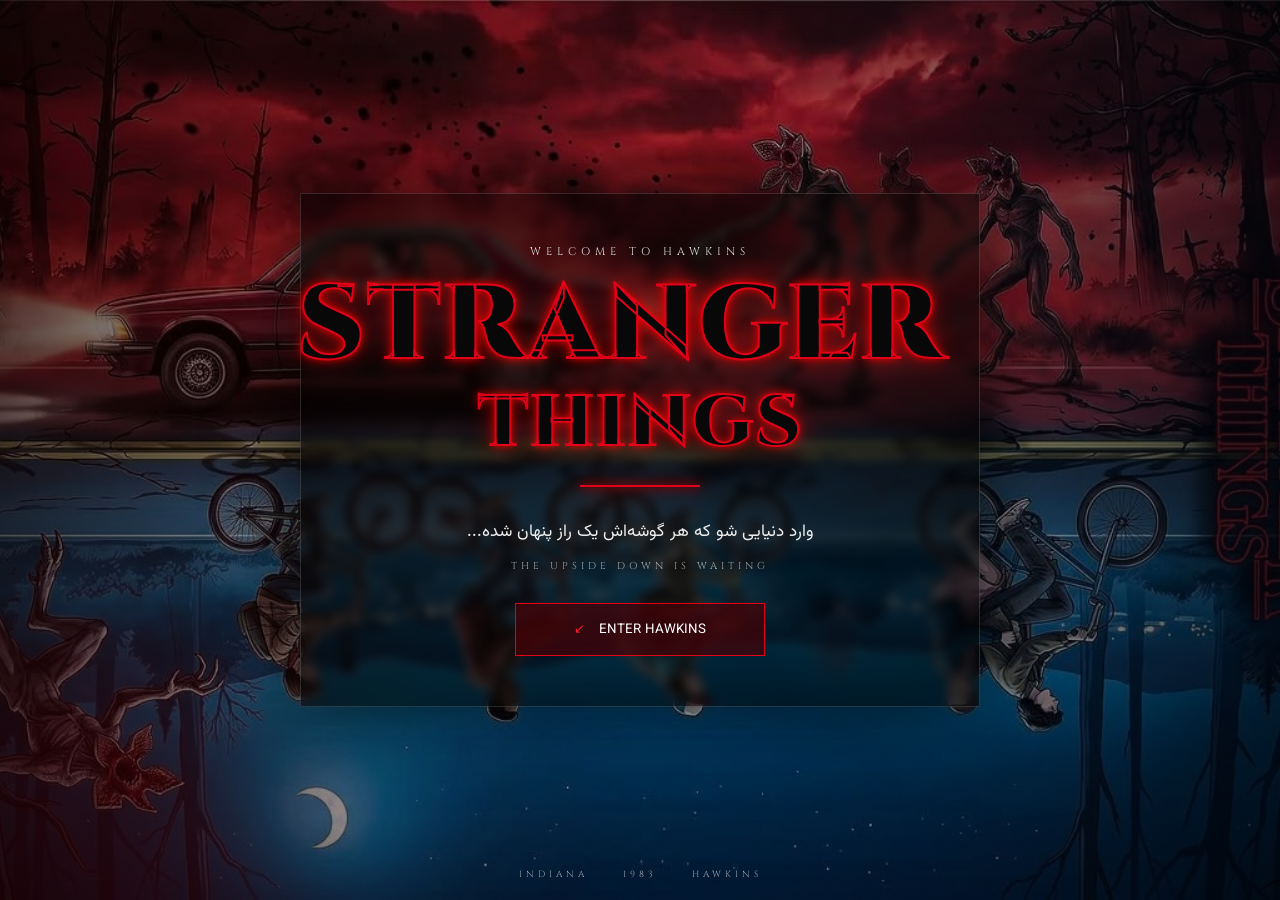
<file: index.html>
<!DOCTYPE html>
<html lang="fa" dir="rtl">

<head>

    <meta charset="UTF-8">

    <meta name="viewport" content="width=device-width, initial-scale=1.0">

    <title>Stranger Things</title>

    <link rel="stylesheet" href="style.css">

    <link rel="preconnect" href="https://fonts.googleapis.com">

    <link rel="preconnect" href="https://fonts.gstatic.com" crossorigin>

    <link href="https://fonts.googleapis.com/css2?family=Cinzel:wght@600;700;900&family=Vazirmatn:wght@400;500;700;800&display=swap" rel="stylesheet">

</head>


<body>

<div class="home-page">
    <div class="dark-overlay"></div>
    <div class="red-glow"></div>
    <div class="home-content">
        <div class="small-text">
            WELCOME TO HAWKINS
        </div>


        <h1 class="stranger-logo">
            STRANGER
            <br>
            <span>THINGS</span>
        </h1>
        <div class="red-line"></div>
        <p class="home-description">

            وارد دنیایی شو که هر گوشه‌اش
            یک راز پنهان شده...

        </p>


        <p class="upside-text">

            THE UPSIDE DOWN IS WAITING

        </p>


        <button
            class="enter-button"
            onclick="enterSite()"
        >

            ENTER HAWKINS

            <span>↙</span>

        </button>

    </div>


    <div class="bottom-info">

        <span>HAWKINS</span>

        <span>1983</span>

        <span>INDIANA</span>

    </div>

</div>


<script>

function enterSite() {

    window.location.href = "characters.html";

}

</script>


</body>

</html>
</file>
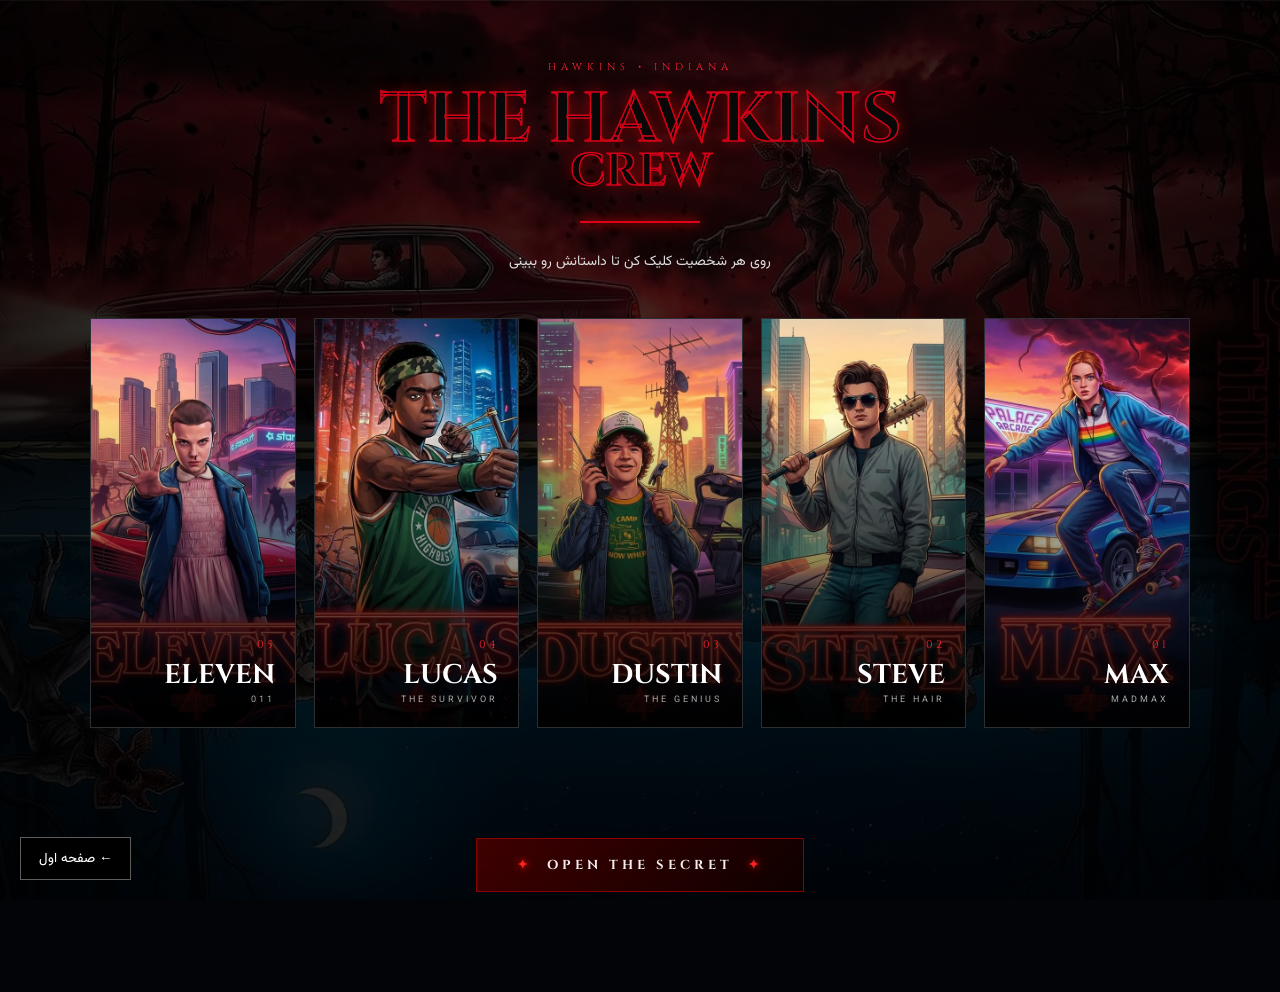
<file: characters.html>
<!DOCTYPE html>
<html lang="fa" dir="rtl">

<head>

    <meta charset="UTF-8">

    <meta name="viewport" content="width=device-width, initial-scale=1.0">

    <title>Hawkins Characters</title>

    <link rel="stylesheet" href="style.css">

    <link rel="preconnect" href="https://fonts.googleapis.com">

    <link rel="preconnect" href="https://fonts.gstatic.com" crossorigin>

    <link href="https://fonts.googleapis.com/css2?family=Cinzel:wght@600;700;900&family=Vazirmatn:wght@400;500;700;800&display=swap" rel="stylesheet">

</head>


<body>

<div class="characters-page">

    <div class="page-dark"></div>


    <!-- عنوان -->

    <header class="characters-header">

        <div class="mini-title">
            HAWKINS • INDIANA
        </div>

        <h1>
            THE HAWKINS
            <span>CREW</span>
        </h1>

        <div class="red-line"></div>

        <p>
            روی هر شخصیت کلیک کن تا داستانش رو ببینی
        </p>

    </header>


    <!-- کارت شخصیت‌ها -->

    <main class="characters-grid">


        <!-- MAX -->

        <div
            class="character-card"
            onclick="openCharacter('max')"
        >

            <div class="character-image">

                <img
                    src="img/max.jpg"
                    alt="Max"
                >

            </div>

            <div class="character-info">

                <div class="character-number">
                    01
                </div>

                <h2>
                    MAX
                </h2>

                <p>
                    MADMAX
                </p>

            </div>

        </div>



        <!-- STEVE -->

        <div
            class="character-card"
            onclick="openCharacter('steve')"
        >

            <div class="character-image">

                <img
                    src="img/steve.jpg"
                    alt="Steve"
                >

            </div>

            <div class="character-info">

                <div class="character-number">
                    02
                </div>

                <h2>
                    STEVE
                </h2>

                <p>
                    THE HAIR
                </p>

            </div>

        </div>



        <!-- DUSTIN -->

        <div
            class="character-card"
            onclick="openCharacter('dustin')"
        >

            <div class="character-image">

                <img
                    src="img/dustin.jpg"
                    alt="Dustin"
                >

            </div>

            <div class="character-info">

                <div class="character-number">
                    03
                </div>

                <h2>
                    DUSTIN
                </h2>

                <p>
                    THE GENIUS
                </p>

            </div>

        </div>



        <!-- LUCAS -->

        <div
            class="character-card"
            onclick="openCharacter('lucas')"
        >

            <div class="character-image">

                <img
                    src="img/lucas.jpg"
                    alt="Lucas"
                >

            </div>

            <div class="character-info">

                <div class="character-number">
                    04
                </div>

                <h2>
                    LUCAS
                </h2>

                <p>
                    THE SURVIVOR
                </p>

            </div>

        </div>



        <!-- ELEVEN -->

        <div
            class="character-card"
            onclick="openCharacter('eleven')"
        >

            <div class="character-image">

                <img
                    src="img/eleven.jpg"
                    alt="Eleven"
                >

            </div>

            <div class="character-info">

                <div class="character-number">
                    05
                </div>

                <h2>
                    ELEVEN
                </h2>

                <p>
                    011
                </p>

            </div>

        </div>


    </main>


    <!-- پنجره اطلاعات -->

    <div
        id="characterModal"
        class="character-modal"
    >

        <div class="modal-box">

            <button
                class="close-button"
                onclick="closeCharacter()"
            >
                ×
            </button>


            <div
                id="modalImage"
                class="modal-image"
            >
            </div>


            <div class="modal-content">

                <div
                    id="modalNumber"
                    class="modal-number"
                >
                </div>


                <h2 id="modalName">
                </h2>


                <div class="modal-line"></div>


                <h3 id="modalNickname">
                </h3>


                <p id="modalDescription">
                </p>


                <div class="modal-footer">

                    HAWKINS • INDIANA

                </div>

            </div>

        </div>

    </div>



<div class="page-buttons">
<div class="page-buttons">

    <button
        class="secret-button"
        onclick="goMessage()"
    >
        <span class="secret-icon">✦</span>
        OPEN THE SECRET
        <span class="secret-icon">✦</span>
    </button>


    <button
        class="home-button"
        onclick="goHome()"
    >
        ← صفحه اول
    </button>

</div>



    <button
        class="home-button"
        onclick="goHome()"
    >
        ← صفحه اول
    </button>

</div>



</div>


<script>


const characters = {

    max: {

        name: "MAX MAYFIELD",

        number: "01",

        nickname: "MADMAX",

        image: "img/max.jpg",

        description:
        "مکس میفیلد، دختری مستقل و سرسخت است که به هاوکینز می‌آید و به گروه دوستان نزدیک می‌شود. علاقه‌ی زیادش به اسکیت و بازی‌های آرکید باعث می‌شود لقب MADMAX را برای خودش داشته باشد. مکس در طول داستان با اتفاقات عجیب هاوکینز روبه‌رو می‌شود و بارها شجاعت و وفاداری خودش را نشان می‌دهد."

    },


    steve: {

        name: "STEVE HARRINGTON",

        number: "02",

        nickname: "THE HAIR",

        image: "img/steve.jpg",

        description:
        "استیو هرینگتون در ابتدا بیشتر به عنوان یکی از بچه‌های محبوب دبیرستان شناخته می‌شود، اما اتفاقات هاوکینز مسیر زندگی او را تغییر می‌دهد. استیو کم‌کم به یکی از محافظان گروه تبدیل می‌شود و بارها برای دوستانش مقابل خطرات دنیای وارونه می‌ایستد. رابطه‌ی دوستانه‌اش با داستین یکی از بخش‌های محبوب داستان است."

    },


    dustin: {

        name: "DUSTIN HENDERSON",

        number: "03",

        nickname: "THE GENIUS",

        image: "img/dustin.jpg",

        description:
        "داستین هندرسون یکی از باهوش‌ترین و بامزه‌ترین اعضای گروه است. علاقه‌ی زیاد او به علم، فناوری و Dungeons & Dragons باعث می‌شود در بسیاری از اتفاقات نقش مهمی داشته باشد. داستین معمولاً با استفاده از منطق و دانشش به دوستانش کمک می‌کند و دوستی نزدیکش با استیو به یکی از رابطه‌های دوست‌داشتنی سریال تبدیل می‌شود."

    },


    lucas: {

        name: "LUCAS SINCLAIR",

        number: "04",

        nickname: "THE SURVIVOR",

        image: "img/lucas.jpg",

        description:
        "لوکاس سینکلر یکی از اعضای اصلی گروه دوستان هاوکینز است. او شخصیتی منطقی، شجاع و عمل‌گرا دارد و معمولاً در موقعیت‌های خطرناک سعی می‌کند تصمیم‌های حساب‌شده بگیرد. لوکاس در طول داستان بارها برای دوستانش ایستادگی می‌کند و بخش مهمی از گروه هاوکینز باقی می‌ماند."

    },


    eleven: {

        name: "ELEVEN",

        number: "011",

        nickname: "THE GIRL WITH POWERS",

        image: "img/eleven.jpg",

        description:
        "الون دختری با گذشته‌ای مرموز و توانایی‌های ذهنی قدرتمند است. او پس از فرار از آزمایشگاه وارد دنیای مایک، داستین و لوکاس می‌شود و زندگی‌اش با اتفاقات عجیب هاوکینز گره می‌خورد. الون برای محافظت از دوستانش بارها با موجودات و تهدیدهای دنیای وارونه روبه‌رو می‌شود."

    }

};



function openCharacter(character) {

    const data = characters[character];


    document.getElementById("modalName").innerText =
        data.name;


    document.getElementById("modalNumber").innerText =
        data.number;


    document.getElementById("modalNickname").innerText =
        data.nickname;


    document.getElementById("modalDescription").innerText =
        data.description;


    document.getElementById("modalImage").style.backgroundImage =
        `url('${data.image}')`;


    document.getElementById("characterModal").classList.add("active");


    document.body.style.overflow = "hidden";

}



function closeCharacter() {

    document
        .getElementById("characterModal")
        .classList.remove("active");


    document.body.style.overflow = "auto";

}



function goHome() {

    window.location.href = "index.html";

}


function goMessage() {

    window.location.href = "message.html";

}



document
    .getElementById("characterModal")
    .addEventListener("click", function(event) {

        if (event.target === this) {

            closeCharacter();

        }

    });


</script>


</body>

</html>
</file>
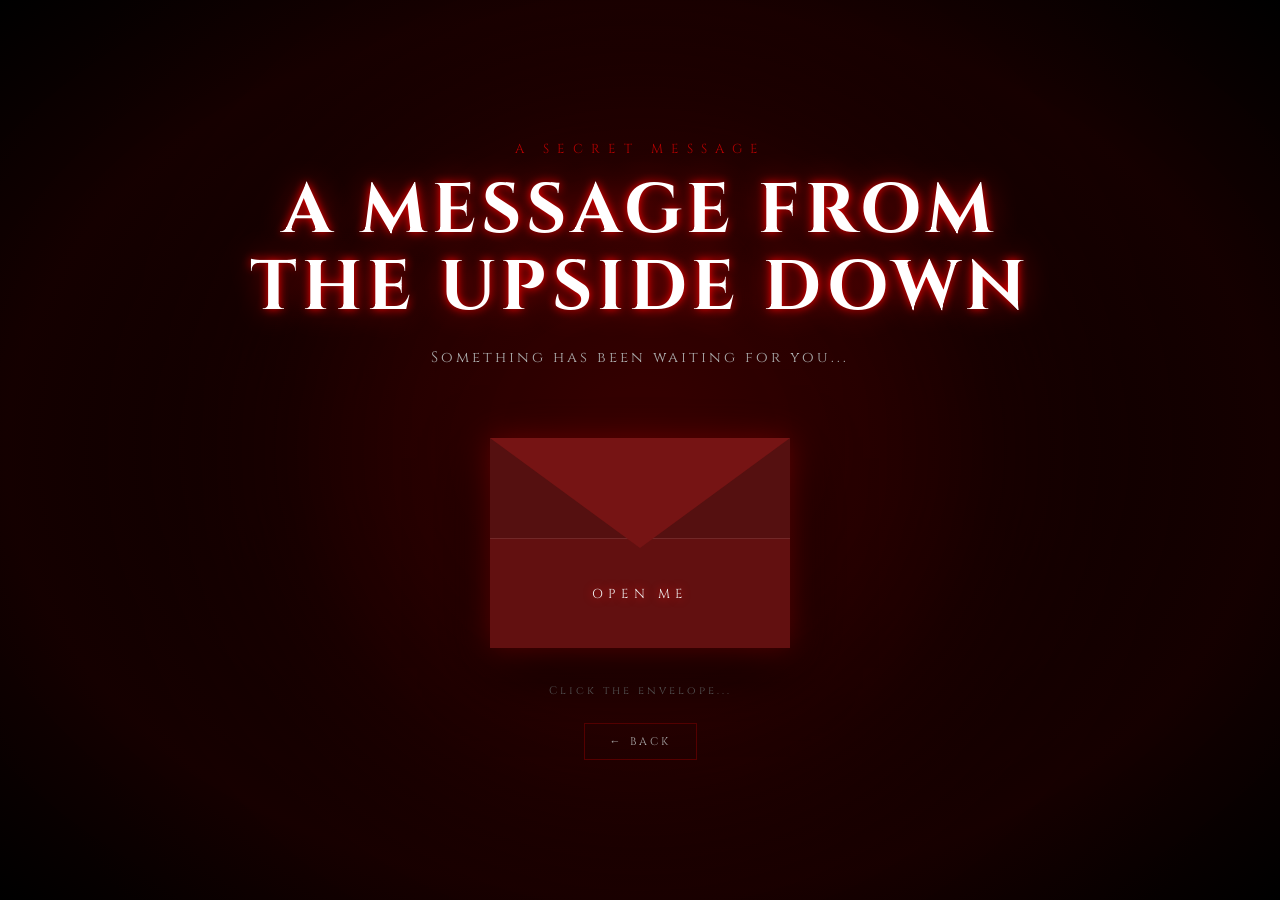
<file: message.html>
<!DOCTYPE html>
<html lang="en">
<head>
    <meta charset="UTF-8">
    <meta name="viewport" content="width=device-width, initial-scale=1.0">

    <title>A Message From The Upside Down</title>

    <link rel="stylesheet" href="style.css">

    <link href="https://fonts.googleapis.com/css2?family=Cinzel:wght@400;600;700&display=swap" rel="stylesheet">
</head>

<body class="message-page">

    <div class="fog"></div>

    <div class="message-container">

        <p class="small-title">A SECRET MESSAGE</p>

        <h1>A MESSAGE FROM<br>THE UPSIDE DOWN</h1>

        <p class="subtitle">
            Something has been waiting for you...
        </p>

        <div class="envelope-wrapper" onclick="openLetter()">

            <div class="envelope">

                <div class="letter">

                    <h2>To You</h2>

                    <p>
                        Happy Girl's day to the sweetest Girl
                        may you always smile , dream big and never forget how special you are 
                    </p>
                    <p class="final-line">
                        i love you my best koala 
                    </p>

                </div>

                <div class="flap"></div>

                <div class="envelope-front">
                    <span>OPEN ME</span>
                </div>

            </div>

        </div>

        <p class="click-text">
            Click the envelope...
        </p>

        <a href="characters.html" class="back-button">
            ← BACK
        </a>

    </div>


    <script>

        function openLetter() {

            const envelope = document.querySelector(".envelope");

            envelope.classList.toggle("open");

        }

    </script>

</body>
</html>
</file>
<file: style.css>
* {

    margin: 0;
    padding: 0;

    box-sizing: border-box;

}


html {

    scroll-behavior: smooth;

}


body {

    background: #020407;

    color: white;

    font-family: "Vazirmatn", sans-serif;

}


/* ========================================= */
/* صفحه اول */
/* ========================================= */

.home-page {

    min-height: 100vh;
    min-height: 100svh;

    position: relative;

    display: flex;

    align-items: center;

    justify-content: center;

    overflow: hidden;

    background-image:

        url("img/background.jpg");

    background-size: cover;

    background-position: center;

}


.dark-overlay {

    position: absolute;

    inset: 0;

    background:

        linear-gradient(
            90deg,
            rgba(90,0,0,0.25),
            rgba(0,0,0,0.05),
            rgba(0,20,60,0.3)
        );

}


.home-page::after {

    content: "";

    position: absolute;

    inset: 0;

    background:

        radial-gradient(
            circle,
            transparent 20%,
            rgba(0,0,0,0.7) 100%
        );

}


.red-glow {

    position: absolute;

    width: 500px;

    height: 500px;

    left: -220px;

    bottom: -250px;

    background:

        rgba(190,0,15,0.35);

    border-radius: 50%;

    filter: blur(100px);

}


.home-content {

    position: relative;

    z-index: 5;

    width: min(680px, 90%);

    padding: 50px 35px;

    text-align: center;

    background:

        rgba(0,0,0,0.62);

    border:

        1px solid rgba(255,255,255,0.14);

    backdrop-filter: blur(5px);

    box-shadow:

        0 0 70px rgba(0,0,0,0.8);

}


.small-text {

    font-family: "Cinzel", serif;

    font-size: 11px;

    letter-spacing: 5px;

    color: #ddd;

    margin-bottom: 25px;

}


.stranger-logo {

    font-family: "Cinzel", serif;

    font-weight: 900;

    font-size: clamp(55px, 11vw, 105px);

    line-height: 0.82;

    letter-spacing: 2px;

    color: #080808;

    -webkit-text-stroke: 2px #e00018;

    text-shadow:

        0 0 8px red,

        0 0 25px rgba(255,0,0,0.65);

}


.stranger-logo span {

    font-size: 0.68em;

}


.red-line {

    width: 120px;

    height: 2px;

    margin: 28px auto;

    background: #e00018;

    box-shadow:

        0 0 10px red,

        0 0 25px red;

}


.home-description {

    font-size: 17px;

    line-height: 2;

    color: #eee;

}


.upside-text {

    margin-top: 10px;

    font-family: "Cinzel", serif;

    font-size: 10px;

    letter-spacing: 4px;

    opacity: .6;

}


.enter-button {

    margin-top: 30px;

    padding: 15px 30px;

    min-width: 250px;

    background:

        rgba(70,0,5,0.7);

    color: white;

    border:

        1px solid #e00018;

    font-family: "Vazirmatn", sans-serif;

    cursor: pointer;

    transition: .3s;

}


.enter-button span {

    color: #ff1b2e;

    margin-right: 10px;

}


.enter-button:hover {

    transform: translateY(-4px);

    background:

        rgba(150,0,10,.75);

    box-shadow:

        0 0 30px rgba(255,0,0,.5);

}


.bottom-info {

    position: absolute;

    bottom: 20px;

    left: 50%;

    transform: translateX(-50%);

    z-index: 10;

    display: flex;

    gap: 35px;

    font-family: "Cinzel", serif;

    font-size: 9px;

    letter-spacing: 4px;

    opacity: .6;

}


/* ========================================= */
/* صفحه شخصیت‌ها */
/* ========================================= */

.characters-page {

    min-height: 100vh;

    position: relative;

    overflow-x: hidden;

    padding: 60px 20px 100px;

    background-image:

        linear-gradient(
            rgba(0,0,0,.65),
            rgba(0,0,0,.8)
        ),

        url("img/background.jpg");

    background-size: cover;

    background-position: center;

    background-attachment: fixed;

}


.page-dark {

    position: fixed;

    inset: 0;

    pointer-events: none;

    background:

        radial-gradient(
            circle at center,
            transparent,
            rgba(0,0,0,.65)
        );

}


.characters-header {

    position: relative;

    z-index: 2;

    text-align: center;

    margin-bottom: 45px;

}


.mini-title {

    font-family: "Cinzel", serif;

    font-size: 10px;

    letter-spacing: 5px;

    color: #ff2437;

    margin-bottom: 15px;

}


.characters-header h1 {

    font-family: "Cinzel", serif;

    font-size: clamp(38px, 7vw, 70px);

    line-height: .9;

    color: #080808;

    -webkit-text-stroke: 1.5px #d80018;

    text-shadow:

        0 0 15px rgba(255,0,0,.5);

}


.characters-header h1 span {

    display: block;

    font-size: .65em;

}


.characters-header p {

    font-size: 14px;

    color: #ddd;

}


/* ========================================= */
/* کارت‌ها */
/* ========================================= */

.characters-grid {

    position: relative;

    z-index: 2;

    width: min(1100px, 100%);

    margin: auto;

    display: grid;

    grid-template-columns:

        repeat(5, 1fr);

    gap: 18px;

}


.character-card {

    position: relative;

    height: 410px;

    background: #08090c;

    border: 1px solid rgba(255,255,255,.15);

    cursor: pointer;

    overflow: hidden;

    transition: .35s;

}


.character-card:hover {

    transform:

        translateY(-12px)

        scale(1.02);

    border-color: #e00018;

    box-shadow:

        0 0 30px rgba(220,0,20,.4);

}


.character-image {

    position: absolute;

    inset: 0;

}


.character-image img {

    width: 100%;

    height: 100%;

    object-fit: cover;

    transition: .5s;

}


.character-card:hover img {

    transform: scale(1.08);

}


.character-image::after {

    content: "";

    position: absolute;

    inset: 0;

    background:

        linear-gradient(
            transparent 25%,
            rgba(0,0,0,.95) 100%
        );

}


.character-info {

    position: absolute;

    z-index: 3;

    bottom: 0;

    left: 0;

    right: 0;

    padding: 20px;

}


.character-number {

    font-family: "Cinzel", serif;

    color: #ff2639;

    font-size: 11px;

    letter-spacing: 3px;

}


.character-info h2 {

    font-family: "Cinzel", serif;

    font-size: 27px;

    margin-top: 5px;

}


.character-info p {

    font-size: 9px;

    letter-spacing: 3px;

    color: #aaa;

}


/* ========================================= */
/* پنجره شخصیت */
/* ========================================= */

.character-modal {

    position: fixed;

    z-index: 100;

    inset: 0;

    display: flex;

    align-items: center;

    justify-content: center;

    padding: 20px;

    background:

        rgba(0,0,0,.82);

    backdrop-filter: blur(10px);

    opacity: 0;

    visibility: hidden;

    transition: .3s;

}


.character-modal.active {

    opacity: 1;

    visibility: visible;

}


.modal-box {

    width: min(850px, 95vw);

    max-height: 90vh;

    overflow: auto;

    display: grid;

    grid-template-columns: 38% 62%;

    background: #090b10;

    border: 1px solid #a40012;

    box-shadow:

        0 0 70px rgba(170,0,20,.4);

    position: relative;

    transform: scale(.9);

    transition: .3s;

}


.character-modal.active .modal-box {

    transform: scale(1);

}


.close-button {

    position: absolute;

    z-index: 10;

    top: 12px;

    left: 15px;

    width: 40px;

    height: 40px;

    border: 1px solid rgba(255,255,255,.3);

    background: rgba(0,0,0,.7);

    color: white;

    font-size: 25px;

    cursor: pointer;

}


.modal-image {

    min-height: 500px;

    background-size: cover;

    background-position: center;

    position: relative;

}


.modal-image::after {

    content: "";

    position: absolute;

    inset: 0;

    background:

        linear-gradient(
            90deg,
            transparent,
            rgba(0,0,0,.6)
        );

}


.modal-content {

    padding: 60px 40px 40px;

    direction: rtl;

}


.modal-number {

    color: #ff2035;

    font-family: "Cinzel", serif;

    font-size: 14px;

    letter-spacing: 4px;

}


.modal-content h2 {

    font-family: "Cinzel", serif;

    font-size: clamp(30px, 5vw, 48px);

    color: white;

    margin-top: 8px;

}


.modal-line {

    width: 80px;

    height: 2px;

    background: #e00018;

    margin: 20px 0;

    box-shadow: 0 0 10px red;

}


.modal-content h3 {

    color: #ff273a;

    font-size: 13px;

    letter-spacing: 2px;

    margin-bottom: 20px;

}


.modal-content p {

    color: #ddd;

    font-size: 15px;

    line-height: 2.3;

}


.modal-footer {

    margin-top: 35px;

    padding-top: 15px;

    border-top: 1px solid rgba(255,255,255,.15);

    color: #777;

    font-family: "Cinzel", serif;

    font-size: 9px;

    letter-spacing: 3px;

}


/* ========================================= */
/* دکمه برگشت */
/* ========================================= */

.home-button {

    position: fixed;

    z-index: 20;

    bottom: 20px;

    left: 20px;

    padding: 10px 18px;

    background:

        rgba(0,0,0,.7);

    color: white;

    border:

        1px solid rgba(255,255,255,.3);

    cursor: pointer;

    font-family: "Vazirmatn", sans-serif;

}


.home-button:hover {

    background:

        rgba(130,0,10,.8);

}


/* ========================================= */
/* موبایل */
/* ========================================= */

@media (max-width: 900px) {

    .characters-grid {

        grid-template-columns:

            repeat(2, 1fr);

    }

}


@media (max-width: 600px) {

    .characters-page {

        padding:

            40px 15px 90px;

    }


    .characters-grid {

        grid-template-columns:

            repeat(2, 1fr);

        gap: 10px;

    }


    .character-card {

        height: 300px;

    }


    .character-info {

        padding: 12px;

    }


    .character-info h2 {

        font-size: 20px;

    }


    .modal-box {

        grid-template-columns: 1fr;

        max-height: 92vh;

    }


    .modal-image {

        min-height: 260px;

        max-height: 300px;

    }


    .modal-content {

        padding: 30px 22px;

    }


    .modal-content p {

        font-size: 13px;

        line-height: 2.1;

    }


    .bottom-info {

        gap: 12px;

        font-size: 7px;

    }

}






/* =====================================
   SECRET MESSAGE PAGE
===================================== */

.message-page {
    min-height: 100vh;
    margin: 0;

    display: flex;
    justify-content: center;
    align-items: center;

    overflow: hidden;

    background:
        radial-gradient(circle at center, #260000 0%, #090000 45%, #000 100%);

    color: white;

    font-family: 'Cinzel', serif;
}


/* Red glow */

.message-page::before {
    content: "";

    position: fixed;

    width: 700px;
    height: 700px;

    background: rgba(160, 0, 0, 0.15);

    border-radius: 50%;

    filter: blur(100px);

    z-index: 0;
}


/* Fog */

.fog {
    position: fixed;

    width: 100%;
    height: 100%;

    background:
        radial-gradient(
            ellipse at center,
            transparent 20%,
            rgba(100, 0, 0, 0.18) 70%,
            rgba(0, 0, 0, 0.8)
        );

    pointer-events: none;

    animation: fogMove 8s infinite alternate;

    z-index: 1;
}


@keyframes fogMove {

    from {
        opacity: 0.5;
        transform: scale(1);
    }

    to {
        opacity: 0.9;
        transform: scale(1.08);
    }

}


/* Main container */

.message-container {

    position: relative;

    z-index: 5;

    text-align: center;

    width: 90%;
}


/* Small title */

.small-title {

    letter-spacing: 8px;

    font-size: 13px;

    color: #b30000;

    margin-bottom: 15px;

    animation: flicker 3s infinite;
}


/* Main title */

.message-container h1 {

    font-size: clamp(32px, 6vw, 70px);

    line-height: 1.1;

    letter-spacing: 5px;

    margin: 0;

    color: #fff;

    text-shadow:
        0 0 10px #ff0000,
        0 0 30px rgba(255, 0, 0, 0.5);
}


.subtitle {

    margin-top: 20px;

    color: #aaa;

    font-size: 15px;

    letter-spacing: 3px;
}


/* Envelope */

.envelope-wrapper {

    margin: 70px auto 20px;

    width: 300px;

    height: 210px;

    perspective: 1000px;

    cursor: pointer;
}


.envelope {

    position: relative;

    width: 100%;
    height: 100%;

    background: #551010;

    box-shadow:
        0 0 30px rgba(255, 0, 0, 0.3),
        0 20px 60px rgba(0, 0, 0, 0.8);

    transition: transform 0.5s;

}


.envelope:hover {

    transform: translateY(-8px);

}


/* Letter */

.letter {

    position: absolute;

    width: 85%;
    height: 170px;

    left: 7.5%;
    bottom: 10px;

    background: #eee2c6;

    color: #251515;

    padding: 25px;

    box-sizing: border-box;

    opacity: 0;

    transform: translateY(50px);

    transition: all 1s ease;

    z-index: 2;

    box-shadow: 0 5px 20px rgba(0,0,0,0.4);

    overflow: hidden;
}


.letter h2 {

    margin-top: 0;

    font-size: 22px;

}


.letter p {

    font-family: Georgia, serif;

    font-size: 11px;

    line-height: 1.6;

}


.final-line {

    text-align: center;

    font-size: 15px !important;

    margin-top: 15px;

}


/* Envelope flap */

.flap {

    position: absolute;

    top: 0;
    left: 0;

    width: 0;
    height: 0;

    border-left: 150px solid transparent;
    border-right: 150px solid transparent;
    border-top: 110px solid #761414;

    transform-origin: top;

    transition: transform 0.8s ease;

    z-index: 4;
}


/* Front */

.envelope-front {

    position: absolute;

    bottom: 0;
    left: 0;

    width: 100%;
    height: 110px;

    background: #621010;

    display: flex;

    align-items: center;
    justify-content: center;

    z-index: 3;

    border-top: 1px solid rgba(255,255,255,0.1);
}


.envelope-front span {

    font-size: 13px;

    letter-spacing: 5px;

    color: #eee;

    text-shadow: 0 0 10px red;

}


/* OPEN STATE */

.envelope.open .flap {

    transform: rotateX(180deg);

    z-index: 1;

}


.envelope.open .letter {

    opacity: 1;

    transform: translateY(-120px);

}


/* Click text */

.click-text {

    font-size: 11px;

    letter-spacing: 3px;

    color: #666;

    margin-top: 35px;
}


/* Back button */

.back-button {

    display: inline-block;

    margin-top: 25px;

    padding: 10px 25px;

    border: 1px solid #550000;

    color: #aaa;

    text-decoration: none;

    font-size: 11px;

    letter-spacing: 3px;

    transition: 0.3s;
}


.back-button:hover {

    background: #550000;

    color: white;

    box-shadow: 0 0 20px rgba(255,0,0,0.4);

}


/* Text flicker */

@keyframes flicker {

    0%, 18%, 22%, 63%, 64%, 65%, 100% {
        opacity: 1;
    }

    20%, 62% {
        opacity: 0.3;
    }

}


/* Mobile */

@media (max-width: 600px) {

    .message-container h1 {

        letter-spacing: 2px;

    }

    .envelope-wrapper {

        width: 270px;

        height: 190px;

    }

    .flap {

        border-left-width: 135px;

        border-right-width: 135px;

        border-top-width: 100px;

    }

}

/* =====================================
   SECRET MESSAGE BUTTON
===================================== */

.page-buttons {

    display: flex;

    flex-direction: column;

    align-items: center;

    gap: 18px;

    margin-top: 55px;

}


/* Secret button */

.secret-button {

    position: relative;

    min-width: 280px;

    padding: 17px 32px;

    background:
        linear-gradient(
            135deg,
            rgba(70, 0, 0, 0.9),
            rgba(15, 0, 0, 0.95)
        );

    border: 1px solid #8b0000;

    color: #f5eeee;

    font-family: 'Cinzel', serif;

    font-size: 13px;

    font-weight: 700;

    letter-spacing: 4px;

    cursor: pointer;

    overflow: hidden;

    transition:
        transform 0.35s ease,
        box-shadow 0.35s ease,
        border-color 0.35s ease;

}


/* Red light */

.secret-button::before {

    content: "";

    position: absolute;

    top: 0;

    left: -120%;

    width: 80%;

    height: 100%;

    background:
        linear-gradient(
            90deg,
            transparent,
            rgba(255, 0, 0, 0.35),
            transparent
        );

    transform: skewX(-25deg);

    transition: left 0.7s ease;

}


/* Bottom glow */

.secret-button::after {

    content: "";

    position: absolute;

    left: 15%;

    right: 15%;

    bottom: -8px;

    height: 8px;

    background: #a00000;

    filter: blur(12px);

    opacity: 0;

    transition: opacity 0.35s ease;

}


/* Hover */

.secret-button:hover {

    transform: translateY(-5px);

    border-color: #ff2020;

    box-shadow:
        0 0 10px rgba(255, 0, 0, 0.5),
        0 0 30px rgba(180, 0, 0, 0.4),
        inset 0 0 20px rgba(100, 0, 0, 0.5);

}


.secret-button:hover::before {

    left: 140%;

}


.secret-button:hover::after {

    opacity: 1;

}


/* Icons */

.secret-icon {

    color: #ff2020;

    margin: 0 8px;

    text-shadow:
        0 0 8px red;

    animation: secretPulse 2s infinite;

}


@keyframes secretPulse {

    0%,
    100% {

        opacity: 0.5;

    }

    50% {

        opacity: 1;

        text-shadow:
            0 0 15px red;

    }

}


/* Mobile */

@media (max-width: 600px) {

    .secret-button {

        min-width: 250px;

        font-size: 11px;

        letter-spacing: 3px;

    }

}




/* =========================================
   MOBILE / PHONE RESPONSIVE
========================================= */

@media (max-width: 600px) {


    /* =========================
       GENERAL
    ========================= */

    body {
        overflow-x: hidden;
    }


    /* =========================
       HOME PAGE
    ========================= */

    .home-content {
        width: 90%;
        padding: 20px;
    }

    .welcome {
        font-size: 10px;
        letter-spacing: 5px;
    }

    .home-content h1 {
        font-size: 52px;
        line-height: 0.95;
        letter-spacing: 2px;
    }

    .description {
        font-size: 11px;
        letter-spacing: 2px;
    }

    .main-button {
        padding: 13px 25px;
        font-size: 11px;
    }


    /* =========================
       CHARACTERS PAGE
    ========================= */

    .characters-container {
        width: 92%;
        padding: 40px 0 50px;
    }

    .characters-header {
        padding-top: 10px;
    }

    .mini-title {
        font-size: 9px;
        letter-spacing: 4px;
    }

    .characters-container h1 {
        font-size: 35px;
        line-height: 1.1;
        letter-spacing: 1px;
    }

    .characters-subtitle {
        font-size: 10px;
        letter-spacing: 2px;
    }


    /* Character cards */

    .characters-grid {
        grid-template-columns: repeat(2, 1fr);
        gap: 12px;
        margin-top: 30px;
    }


    .character-card {
        min-width: 0;
    }


    .character-card img,
    .character-image {
        height: 190px;
    }


    .character-info {
        padding: 10px;
    }


    .character-number {
        font-size: 9px;
    }


    .character-card h2 {
        font-size: 15px;
        letter-spacing: 2px;
        margin: 7px 0;
    }


    .character-card p {
        font-size: 8px;
        margin: 0;
    }


    /* =========================
       CHARACTER MODAL
    ========================= */

    .modal-box {
        width: 90%;
        max-height: 85vh;
        overflow-y: auto;
    }


    .modal-image {
        height: 230px;
    }


    .modal-content {
        padding: 20px;
    }


    .modal-content h2 {
        font-size: 20px;
    }


    .modal-content p {
        font-size: 12px;
        line-height: 1.9;
    }


    /* =========================
       SECRET BUTTON
    ========================= */

    .page-buttons {
        margin-top: 35px;
        gap: 12px;
    }


    .secret-button {
        min-width: 250px;
        width: 85%;
        padding: 15px 20px;
        font-size: 10px;
        letter-spacing: 2.5px;
    }


    .home-button {
        font-size: 10px;
        padding: 9px 20px;
    }


    /* =========================
       MESSAGE PAGE
    ========================= */

    .message-container {
        width: 94%;
        padding: 20px 0;
    }


    .message-container .small-title {
        font-size: 9px;
        letter-spacing: 4px;
    }


    .message-container h1 {
        font-size: 30px;
        line-height: 1.15;
        letter-spacing: 2px;
    }


    .subtitle {
        font-size: 10px;
        letter-spacing: 1.5px;
        line-height: 1.8;
    }


    /* =========================
       ENVELOPE
    ========================= */

    .envelope-wrapper {

        width: 270px;

        height: 185px;

        margin-top: 45px;

    }


    .flap {

        border-left-width: 135px;

        border-right-width: 135px;

        border-top-width: 95px;

    }


    .envelope-front {

        height: 95px;

    }


    .envelope-front span {

        font-size: 10px;

        letter-spacing: 3px;

    }


    /* =========================
       LETTER
    ========================= */

    .letter {

        width: 92%;

        left: 4%;

        height: auto;

        min-height: 300px;

        max-height: 70vh;

        overflow-y: auto;

        padding: 22px 18px;

    }


    .letter h2 {

        font-size: 20px;

    }


    .letter p {

        font-size: 10px;

        line-height: 2;

    }


    .letter-top {

        font-size: 6px;

        letter-spacing: 2px;

    }


    .final-message {

        font-size: 12px !important;

    }


    .letter-signature {

        font-size: 6px;

    }


    /* =========================
       OPEN LETTER
    ========================= */

    .envelope.open .letter {

        transform: translateY(-100px);

    }


    /* =========================
       CLICK TEXT
    ========================= */

    .click-text {

        font-size: 9px;

        margin-top: 25px;

    }


}


/* =========================================
   VERY SMALL PHONES
========================================= */

@media (max-width: 380px) {


    .home-content h1 {
        font-size: 43px;
    }


    .characters-grid {
        gap: 8px;
    }


    .character-card img,
    .character-image {
        height: 165px;
    }


    .character-card h2 {
        font-size: 13px;
    }


    .envelope-wrapper {
        width: 240px;
        height: 165px;
    }


    .flap {
        border-left-width: 120px;
        border-right-width: 120px;
        border-top-width: 85px;
    }


    .message-container h1 {
        font-size: 25px;
    }


}
</file>
